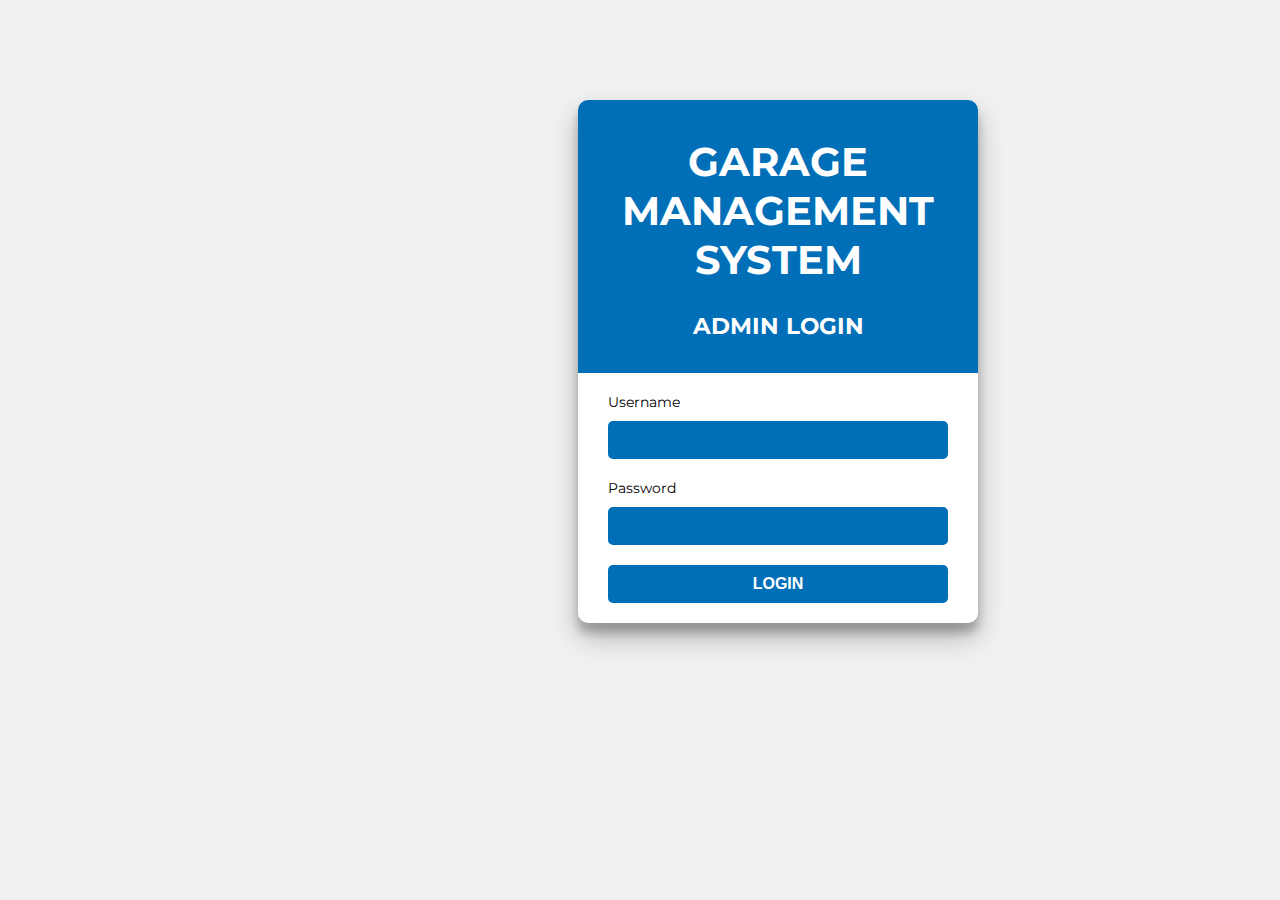
<file: index.html>
<!DOCTYPE html>
<html lang="en">

<head>
  <meta charset="UTF-8">
  <title>Garage Management System - Login</title>
  <meta name="viewport" content="width=device-width, initial-scale=1">
  <link rel="stylesheet" href="https://cdnjs.cloudflare.com/ajax/libs/font-awesome/5.15.3/css/all.min.css">
  <link rel="stylesheet" href="https://fonts.googleapis.com/css?family=Montserrat:400,700">
  <style>
    * {
      box-sizing: border-box;
    }

    body {
      background-color: #f1f1f1;
      font-family: 'Montserrat', sans-serif;
      font-size: 14px;
    }

    .container {
      background-color: #fff;
      border-radius: 10px;
      box-shadow: 0 14px 28px rgba(0, 0, 0, 0.25),
        0 10px 10px rgba(0, 0, 0, 0.22);
      overflow: hidden;
      width: 400px;
      max-width: 100%;
      margin-left: 570px;
      margin-top: 100px;
    }

    .form-header {
      background-color: #016fb8;
      color: #fff;
      font-size: 20px;
      font-weight: 700;
      padding: 10px;
      text-align: center;
      text-transform: uppercase;
    }


    .form-group {
      padding: 20px 30px;
    }

    label {
      display: block;
      margin-bottom: 10px;
    }

    input[type="text"],
    input[type="password"] {
      width: 100%;
      padding: 10px;
      margin-bottom: 20px;
      border-radius: 5px;
      border: 1px solid #080808;
      box-sizing: border-box;
      font-size: 16px;
      font-weight: 700;
    }



    .form-group input {
      background-color: #016fb8;
      border: none;
      border-radius: 5px;
      color: #fff;
      cursor: pointer;
      font-size: 16px;
      font-weight: 700;
      padding: 10px 20px;
      text-transform: uppercase;
      transition: background-color 0.2s ease;
      width: 100%;
    }

    .form-group input:hover {
      background-color: #016fb8;
    }

    .form-group .form-check {
      align-items: center;
      display: flex;
      margin-top: 20px;
    }

    .form-group .form-check label {
      font-size: 14px;
      margin-left: 120px;
    }

    .form-group .form-check input {
      margin-right: 5px;
    }
  </style>
</head>

<body>
  <div class="container">
    <div class="form-header">
      <h1>Garage Management System</h1>
      <h3>Admin Login</h3>

    </div>
    <div class="form-group">

      <form action="index.php" method="post">
        <label for="username">Username</label>
        <input name="emp_email" type="text" id="username" required>
        <label for="password">Password</label>
        <input name="emp_password" type="password" id="password" required>
        <span><input type="submit" class="submit" value="Login" id=""/></span>
      </form>
    </div>
</body>

</html>
</file>
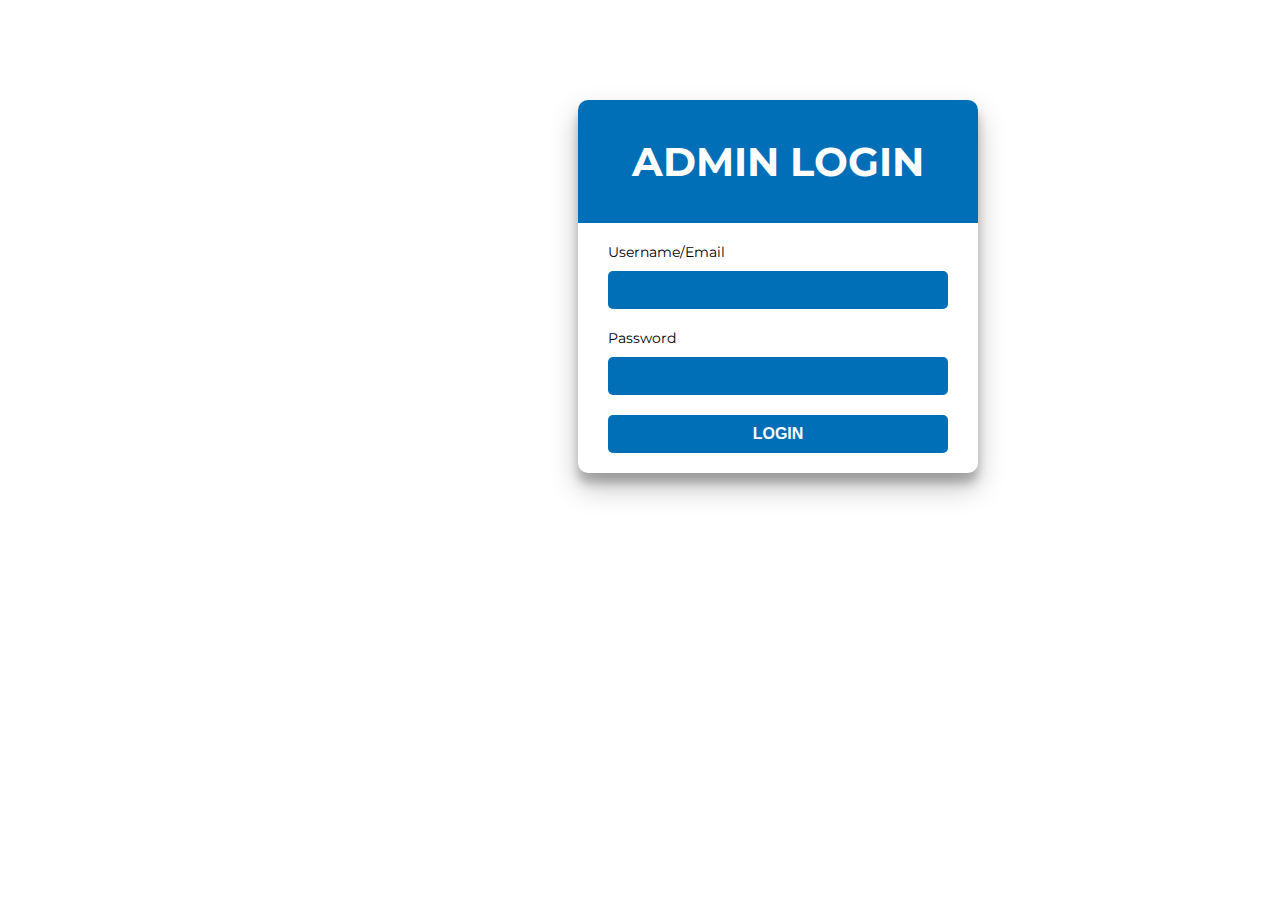
<file: admin1.html>
<!DOCTYPE html>
<html lang="en">

<head>
  <meta charset="UTF-8">
  <title>Admin - Login</title>
  <meta name="viewport" content="width=device-width, initial-scale=1">
  <link rel="stylesheet" href="https://cdnjs.cloudflare.com/ajax/libs/font-awesome/5.15.3/css/all.min.css">
  <link rel="stylesheet" href="https://fonts.googleapis.com/css?family=Montserrat:400,700">
  <style>
    * {
      box-sizing: border-box;
    }

    body {
      background-image: url("https://img.freepik.com/premium-photo/body-shop-with-cars-work_23-2147897925.jpg");
      background-repeat: no-repeat;
      background-size: cover;
      font-family: 'Montserrat', sans-serif;
      font-size: 14px;
    }

    .container {
      background-color: #fff;
      border-radius: 10px;
      box-shadow: 0 14px 28px rgba(0, 0, 0, 0.25),
        0 10px 10px rgba(0, 0, 0, 0.22);
      overflow: hidden;
      width: 400px;
      max-width: 100%;
      margin-left: 570px;
      margin-top: 100px;
    }

    .form-header {
      background-color: #016fb8;
      color: #fff;
      font-size: 20px;
      font-weight: 700;
      padding: 10px;
      text-align: center;
      text-transform: uppercase;
    }


    .form-group {
      padding: 20px 30px;
    }

    label {
      display: block;
      margin-bottom: 10px;
    }

    input[type="text"],
    input[type="password"] {
      width: 100%;
      padding: 10px;
      margin-bottom: 20px;
      border-radius: 5px;
      border: 1px solid #080808;
      box-sizing: border-box;
      font-size: 16px;
      font-weight: 700;
    }



    .form-group input {
      background-color: #016fb8;
      border: none;
      border-radius: 5px;
      color: #fff;
      cursor: pointer;
      font-size: 16px;
      font-weight: 700;
      padding: 10px 20px;
      text-transform: uppercase;
      transition: background-color 0.2s ease;
      width: 100%;
    }

    .form-group input:hover {
      background-color: #016fb8;
    }

    .form-group .form-check {
      align-items: center;
      display: flex;
      margin-top: 20px;
    }

    .form-group .form-check label {
      font-size: 14px;
      margin-left: 120px;
    }

    .form-group .form-check input {
      margin-right: 5px;
    }
  </style>
</head>

<body>
  <div class="container">
    <div class="form-header">
      <h1>ADMIN LOGIN</h1>
    </div>

    <form action="index.php">
  
    <div class="form-group">
      
        <label for="username">Username/Email</label>
        <input name="emp_email" type="text" id="email" required>
        <label for="password">Password</label>
        <input name="emp_password" type="password" id="password" required>
        <span><a href="admin2.html"><input type="submit" class="submit" value="Login" id=""/></a></span>
      
    </div>
  </form>
</body>

</html>
</file>
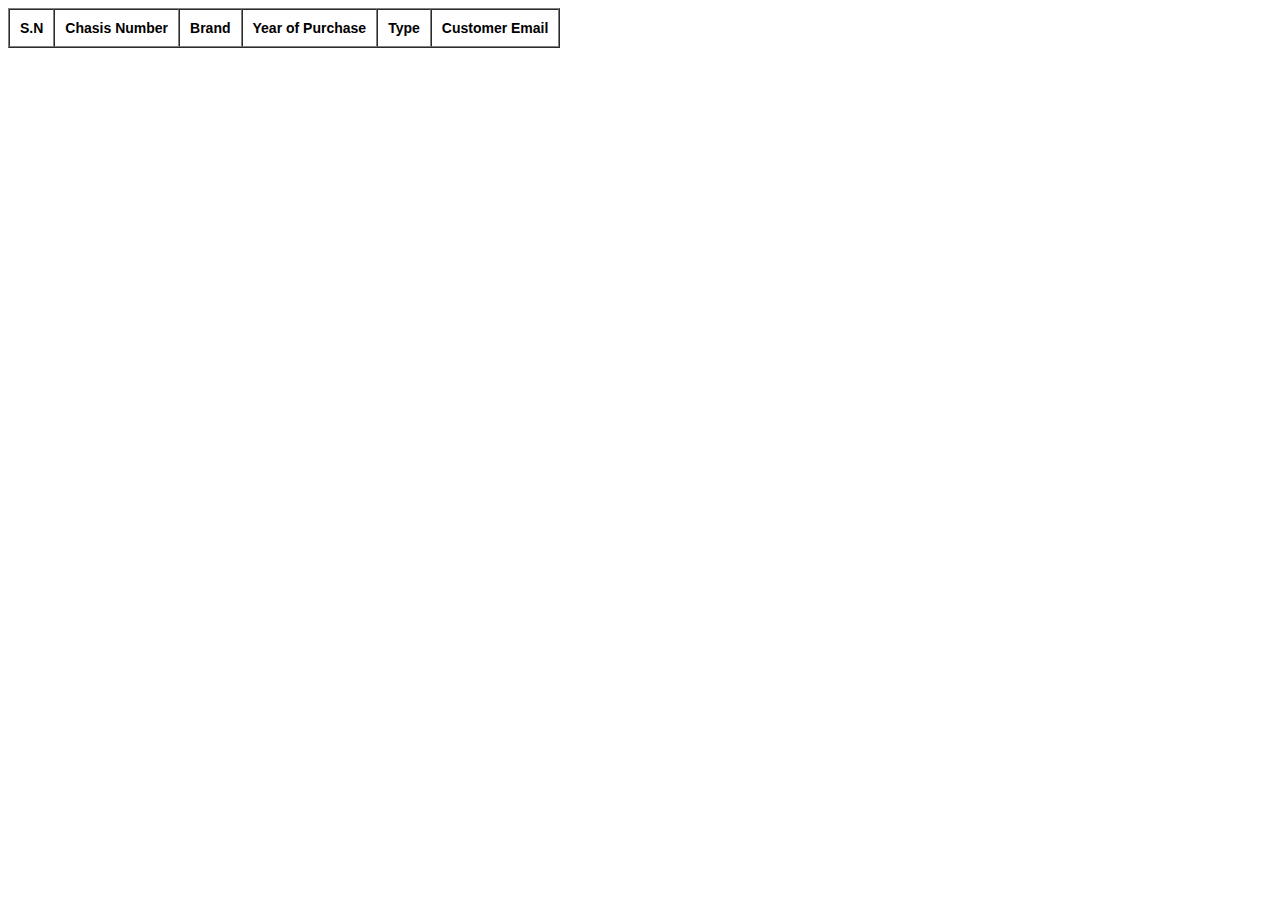
<file: admin2.html>
<!DOCTYPE html>
<html lang="en">
<head>
    <meta charset="UTF-8">
    <meta http-equiv="X-UA-Compatible" content="IE=edge">
    <meta name="viewport" content="width=device-width, initial-scale=1.0">
    <title>Welcome Admin</title>
    <style>
        * {
          box-sizing: border-box;
        }
    
        body {
          background-image: url("https://img.freepik.com/premium-photo/body-shop-with-cars-work_23-2147897925.jpg");
          background-repeat: no-repeat;
          background-size: cover;
          font-family: 'Montserrat', sans-serif;
          font-size: 14px;
        }
    
        .container {
          background-color: #fff;
          border-radius: 10px;
          box-shadow: 0 14px 28px rgba(0, 0, 0, 0.25),
            0 10px 10px rgba(0, 0, 0, 0.22);
          overflow: hidden;
          width: 400px;
          max-width: 100%;
          margin-left: 570px;
          margin-top: 100px;
        }
    
        .form-header {
          background-color: #016fb8;
          color: #fff;
          font-size: 20px;
          font-weight: 700;
          padding: 10px;
          text-align: center;
          text-transform: uppercase;
        }
    
    
        .form-group {
          padding: 20px 30px;
        }
    
        label {
          display: block;
          margin-bottom: 10px;
        }
    
        input[type="text"],
        input[type="password"] {
          width: 100%;
          padding: 10px;
          margin-bottom: 20px;
          border-radius: 5px;
          border: 1px solid #080808;
          box-sizing: border-box;
          font-size: 16px;
          font-weight: 700;
        }
    
    
    
        .form-group input {
          background-color: #016fb8;
          border: none;
          border-radius: 5px;
          color: #fff;
          cursor: pointer;
          font-size: 16px;
          font-weight: 700;
          padding: 10px 20px;
          text-transform: uppercase;
          transition: background-color 0.2s ease;
          width: 100%;
        }
    
        .form-group input:hover {
          background-color: #016fb8;
        }
    
        .form-group .form-check {
          align-items: center;
          display: flex;
          margin-top: 20px;
        }
    
        .form-group .form-check label {
          font-size: 14px;
          margin-left: 120px;
        }
    
        .form-group .form-check input {
          margin-right: 5px;
        }
      </style>
</head>
<body>
    <table border="1" cellspacing="0" cellpadding="10">
        <tr>
          <th>S.N</th>
          <th>Chasis Number</th>
          <th>Brand</th>
          <th>Year  of Purchase</th>
          <th>Type</th>
          <th>Customer Email</th>
        </tr>
    </table>
</body>
</html>
</file>
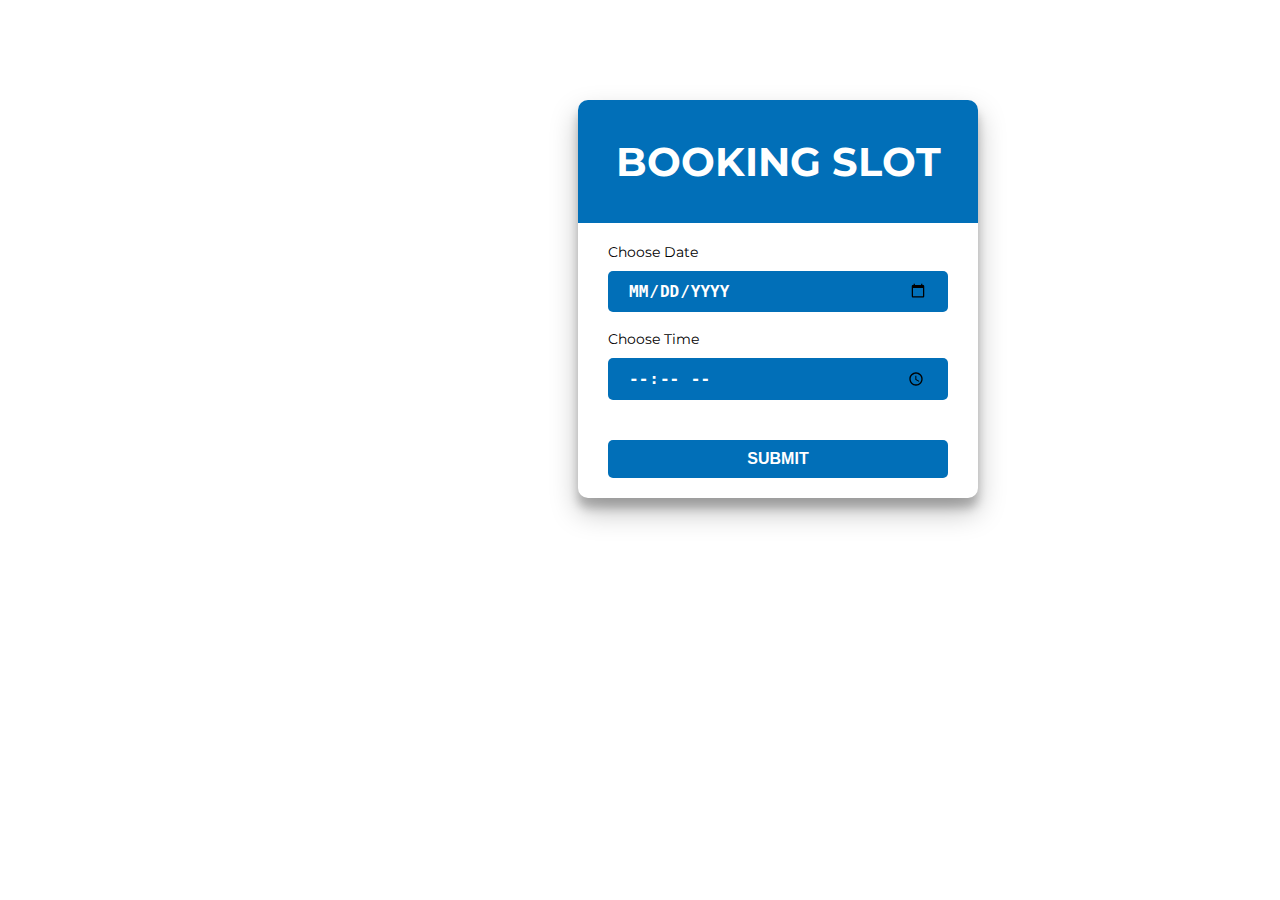
<file: booking.html>
<!DOCTYPE html>
<html lang="en">      
<head>
  <meta charset="UTF-8">
  <title>Booking-Information</title>
  <meta name="viewport" content="width=device-width, initial-scale=1">
  <link rel="stylesheet" href="https://cdnjs.cloudflare.com/ajax/libs/font-awesome/5.15.3/css/all.min.css">
  <link rel="stylesheet" href="https://fonts.googleapis.com/css?family=Montserrat:400,700">
  <style>
    * {
      box-sizing: border-box; 
    }

    body {
      background-image: url("https://img.freepik.com/premium-photo/body-shop-with-cars-work_23-2147897925.jpg");
      background-repeat: no-repeat;
      background-size: cover;
      font-family: 'Montserrat', sans-serif;
      font-size: 14px;
    }

    .container {
      background-color: #fff;
      border-radius: 10px;
      box-shadow: 0 14px 28px rgba(0,0,0,0.25), 
                  0 10px 10px rgba(0,0,0,0.22);
      overflow: hidden;
      width: 400px;
      max-width: 100%;
      margin-left: 570px;
      margin-top: 100px;
    }

    .form-header {
      background-color: #016fb8;
      color: #fff;
      font-size: 20px;
      font-weight: 700;
      padding: 10px;
      text-align: center;
      text-transform: uppercase;
    }


    .form-group {
      padding: 20px 30px;
    }
    label {
        display: block;
        margin-bottom: 10px;
      }
      input[type="text"],
      input[type="password"] {
        width: 100%;
        padding: 10px;
        margin-bottom: 20px;
        border-radius: 5px;
        border: 1px solid #080808;
        box-sizing: border-box;
        font-size: 16px;
        font-weight: 700;
      }

    

    .form-group input {
      background-color: #016fb8;
      border: none;
      border-radius: 5px;
      color: #fff;
      cursor: pointer;
      font-size: 16px;
      font-weight: 700;
      padding: 10px 20px;
      text-transform: uppercase;
      transition: background-color 0.2s ease;
      width: 100%;
    } 
    .form-group input:hover {
      background-color: #016fb8;
    }

    .form-group .form-check {
      align-items: center;
      display: flex;
      margin-top: 20px;
    }

    .form-group .form-check label {
      font-size: 14px;
      margin-left: 120px;
    }

    .form-group .form-check input {
      margin-right: 5px;
    }

  </style>
</head>
<body>
  <div class="container">
    <div class="form-header">
      <h1>Booking Slot</h1>
    </div>
    <div class="form-group">
      <form action="booking.php" method="post">
      <label for="password">Choose Date</label>
      <input type="date" id="Test_Date">
      <br><br>
      <label for="password">Choose Time</label>      
      <input type="time" id="Test_Time">
      </form>
      
  </div>
  <div class="form-group">
    <span><a href="./last.html"><input type="submit" class="submit" value="SUBMIT" id=""></a></span>
  </div> 
  </body>
</html>
</file>
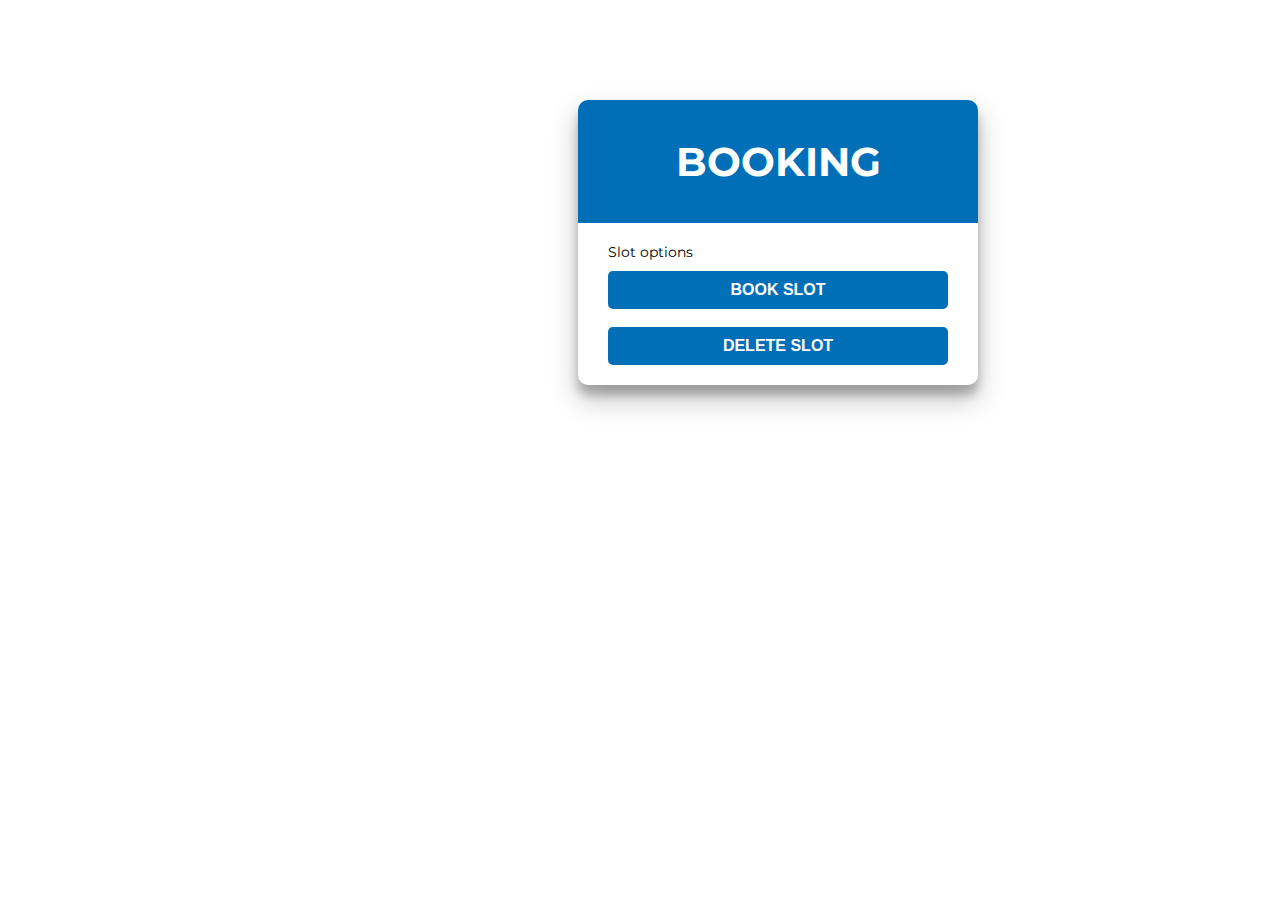
<file: choice.html>
<!DOCTYPE html>
<html lang="en">      
<head>
  <meta charset="UTF-8">
  <title>Booking-Information</title>
  <meta name="viewport" content="width=device-width, initial-scale=1">
  <link rel="stylesheet" href="https://cdnjs.cloudflare.com/ajax/libs/font-awesome/5.15.3/css/all.min.css">
  <link rel="stylesheet" href="https://fonts.googleapis.com/css?family=Montserrat:400,700">
  <style>
    * {
      box-sizing: border-box; 
    }

    body {
      background-image: url("https://img.freepik.com/premium-photo/body-shop-with-cars-work_23-2147897925.jpg");
      background-repeat: no-repeat;
      background-size: cover;
      font-family: 'Montserrat', sans-serif;
      font-size: 14px;
    }

    .container {
      background-color: #fff;
      border-radius: 10px;
      box-shadow: 0 14px 28px rgba(0,0,0,0.25), 
                  0 10px 10px rgba(0,0,0,0.22);
      overflow: hidden;
      width: 400px;
      max-width: 100%;
      margin-left: 570px;
      margin-top: 100px;
    }

    .form-header {
      background-color: #016fb8;
      color: #fff;
      font-size: 20px;
      font-weight: 700;
      padding: 10px;
      text-align: center;
      text-transform: uppercase;
    }


    .form-group {
      padding: 20px 30px;
    }
    label {
        display: block;
        margin-bottom: 10px;
      }
      input[type="text"],
      input[type="password"] {
        width: 100%;
        padding: 10px;
        margin-bottom: 20px;
        border-radius: 5px;
        border: 1px solid #080808;
        box-sizing: border-box;
        font-size: 16px;
        font-weight: 700;
      }

    

    .form-group input {
      background-color: #016fb8;
      border: none;
      border-radius: 5px;
      color: #fff;
      cursor: pointer;
      font-size: 16px;
      font-weight: 700;
      padding: 10px 20px;
      text-transform: uppercase;
      transition: background-color 0.2s ease;
      width: 100%;
    } 
    .form-group input:hover {
      background-color: #016fb8;
    }

    .form-group .form-check {
      align-items: center;
      display: flex;
      margin-top: 20px;
    }

    .form-group .form-check label {
      font-size: 14px;
      margin-left: 120px;
    }

    .form-group .form-check input {
      margin-right: 5px;
    }

  </style>
</head>
<body>
  <div class="container">
    <div class="form-header">
      <h1>Booking</h1>
    </div>
    <div class="form-group">
        <label for="book_slot">Slot options</label>
        <span><a href="./vehicle.html"><input type="submit" class="submit" value="Book Slot" id=""></a></span>
        
        <br><br>
        <span><a href="./delete.html"><input type="submit" class="submit" value="Delete Slot" id=""></a></span>
  </div>

  </body>
</html>
</file>
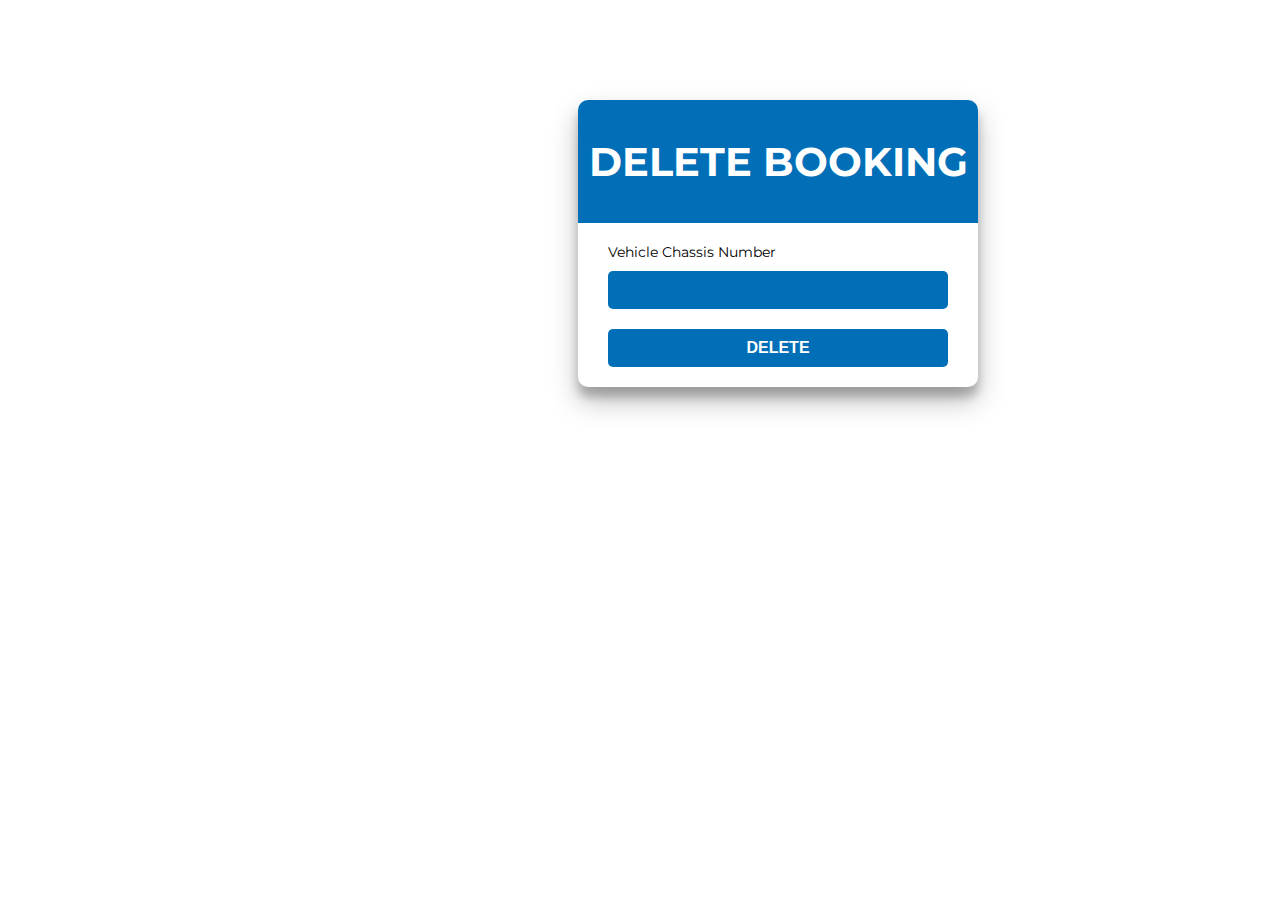
<file: delete.html>
<!DOCTYPE html>
<html lang="en">

<head>
  <meta charset="UTF-8">
  <title>Delete-Booking</title>
  <meta name="viewport" content="width=device-width, initial-scale=1">
  <link rel="stylesheet" href="https://cdnjs.cloudflare.com/ajax/libs/font-awesome/5.15.3/css/all.min.css">
  <link rel="stylesheet" href="https://fonts.googleapis.com/css?family=Montserrat:400,700">
  <style>
    * {
      box-sizing: border-box;
    }

    body {
      background-image: url("https://img.freepik.com/premium-photo/body-shop-with-cars-work_23-2147897925.jpg");
      background-repeat: no-repeat;
      background-size: cover;
      font-family: 'Montserrat', sans-serif;
      font-size: 14px;
    }

    .container {
      background-color: #fff;
      border-radius: 10px;
      box-shadow: 0 14px 28px rgba(0, 0, 0, 0.25),
        0 10px 10px rgba(0, 0, 0, 0.22);
      overflow: hidden;
      width: 400px;
      max-width: 100%;
      margin-left: 570px;
      margin-top: 100px;
    }

    .form-header {
      background-color: #016fb8;
      color: #fff;
      font-size: 20px;
      font-weight: 700;
      padding: 10px;
      text-align: center;
      text-transform: uppercase;
    }


    .form-group {
      padding: 20px 30px;
    }

    label {
      display: block;
      margin-bottom: 10px;
    }

    input[type="text"],
    input[type="password"] {
      width: 100%;
      padding: 10px;
      margin-bottom: 20px;
      border-radius: 5px;
      border: 1px solid #080808;
      box-sizing: border-box;
      font-size: 16px;
      font-weight: 700;
    }



    .form-group input {
      background-color: #016fb8;
      border: none;
      border-radius: 5px;
      color: #fff;
      cursor: pointer;
      font-size: 16px;
      font-weight: 700;
      padding: 10px 20px;
      text-transform: uppercase;
      transition: background-color 0.2s ease;
      width: 100%;
    }

    .form-group input:hover {
      background-color: #016fb8;
    }

    .form-group .form-check {
      align-items: center;
      display: flex;
      margin-top: 20px;
    }

    .form-group .form-check label {
      font-size: 14px;
      margin-left: 120px;
    }

    .form-group .form-check input {
      margin-right: 5px;
    }
  </style>
</head>

<body>
  <div class="container">
    <div class="form-header">
      <h1>DELETE BOOKING</h1>
    </div>
    <div class="form-group">
      <form action="delete.php">
      
        <label for="username">Vehicle Chassis Number</label>
        <input name="chassis_number" type="text" id="username">


        <span><a href="./deleteconf.html"><input type="submit" class="submit" value="DELETE" id=""></a></span>
      </form>
    </div>
</body>

</html>
</file>
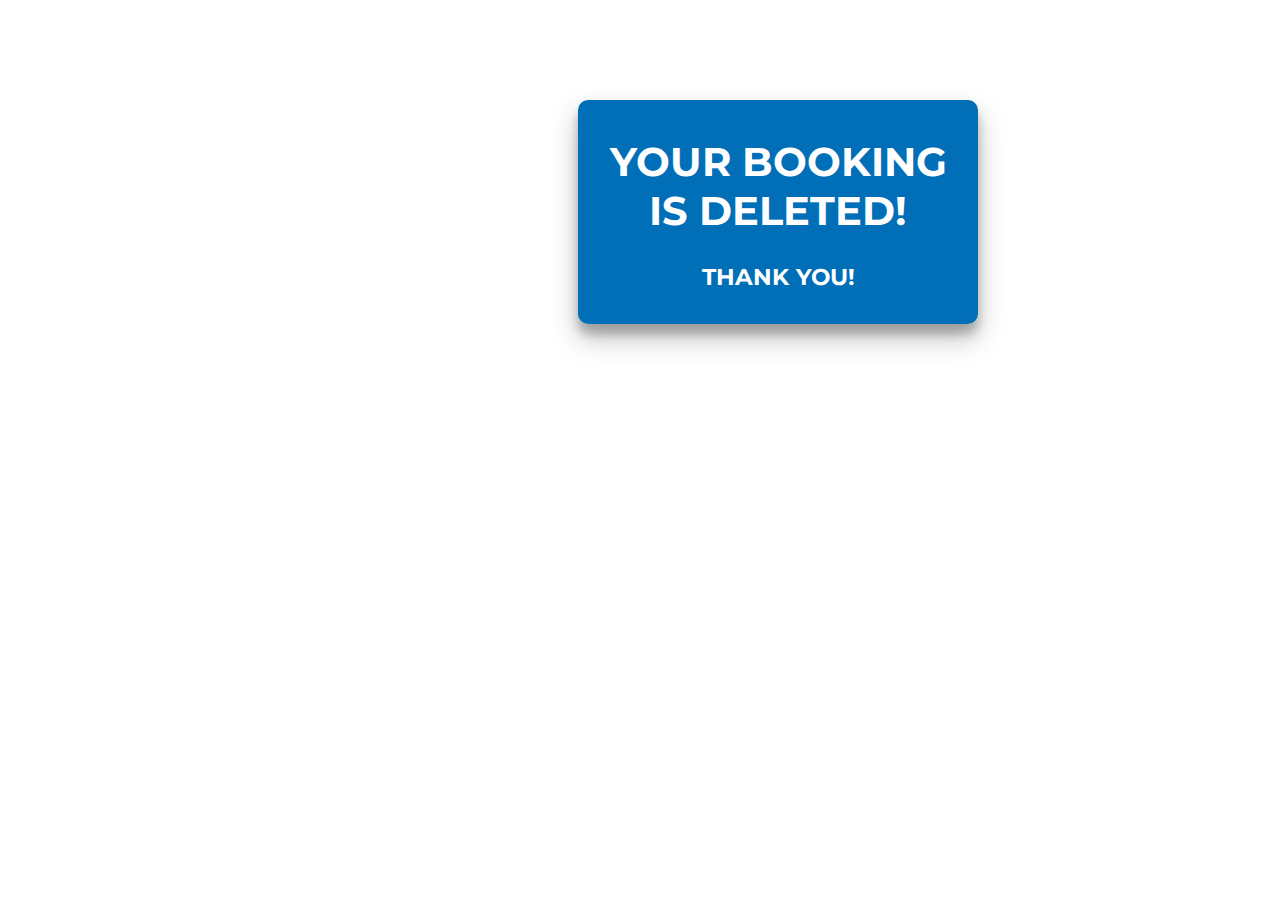
<file: deleteconf.html>
<!DOCTYPE html>
<html lang="en">      
<head>
  <meta charset="UTF-8">
  <title>Thank you</title>
  <meta name="viewport" content="width=device-width, initial-scale=1">
  <link rel="stylesheet" href="https://cdnjs.cloudflare.com/ajax/libs/font-awesome/5.15.3/css/all.min.css">
  <link rel="stylesheet" href="https://fonts.googleapis.com/css?family=Montserrat:400,700">
  <style>
    * {
      box-sizing: border-box; 
    }

    body {
      background-image: url("https://img.freepik.com/premium-photo/body-shop-with-cars-work_23-2147897925.jpg");
      background-repeat: no-repeat;
      background-size: cover;
      font-family: 'Montserrat', sans-serif;
      font-size: 14px;
    }

    .container {
      background-color: #fff;
      border-radius: 10px;
      box-shadow: 0 14px 28px rgba(0,0,0,0.25), 
                  0 10px 10px rgba(0,0,0,0.22);
      overflow: hidden;
      width: 400px;
      max-width: 100%;
      margin-left: 570px;
      margin-top: 100px;
    }

    .form-header {
      background-color: #016fb8;
      color: #fff;
      font-size: 20px;
      font-weight: 700;
      padding: 10px;
      text-align: center;
      text-transform: uppercase;
    }


    .form-group {
      padding: 20px 30px;
    }
    label {
        display: block;
        margin-bottom: 10px;
      }
      input[type="text"],
      input[type="password"] {
        width: 100%;
        padding: 10px;
        margin-bottom: 20px;
        border-radius: 5px;
        border: 1px solid #080808;
        box-sizing: border-box;
        font-size: 16px;
        font-weight: 700;
      }

    

    .form-group input {
      background-color: #016fb8;
      border: none;
      border-radius: 5px;
      color: #fff;
      cursor: pointer;
      font-size: 16px;
      font-weight: 700;
      padding: 10px 20px;
      text-transform: uppercase;
      transition: background-color 0.2s ease;
      width: 100%;
    } 
    .form-group input:hover {
      background-color: #016fb8;
    }

    .form-group .form-check {
      align-items: center;
      display: flex;
      margin-top: 20px;
    }

    .form-group .form-check label {
      font-size: 14px;
      margin-left: 120px;
    }

    .form-group .form-check input {
      margin-right: 5px;
    }

  </style>
</head>
<body>
  <div class="container">
    <div class="form-header">
      <h1>Your booking is deleted!</h1>
      <h3>Thank you!</h3>

    </div>
    
  </div>

  
  </body>
</html>
</file>
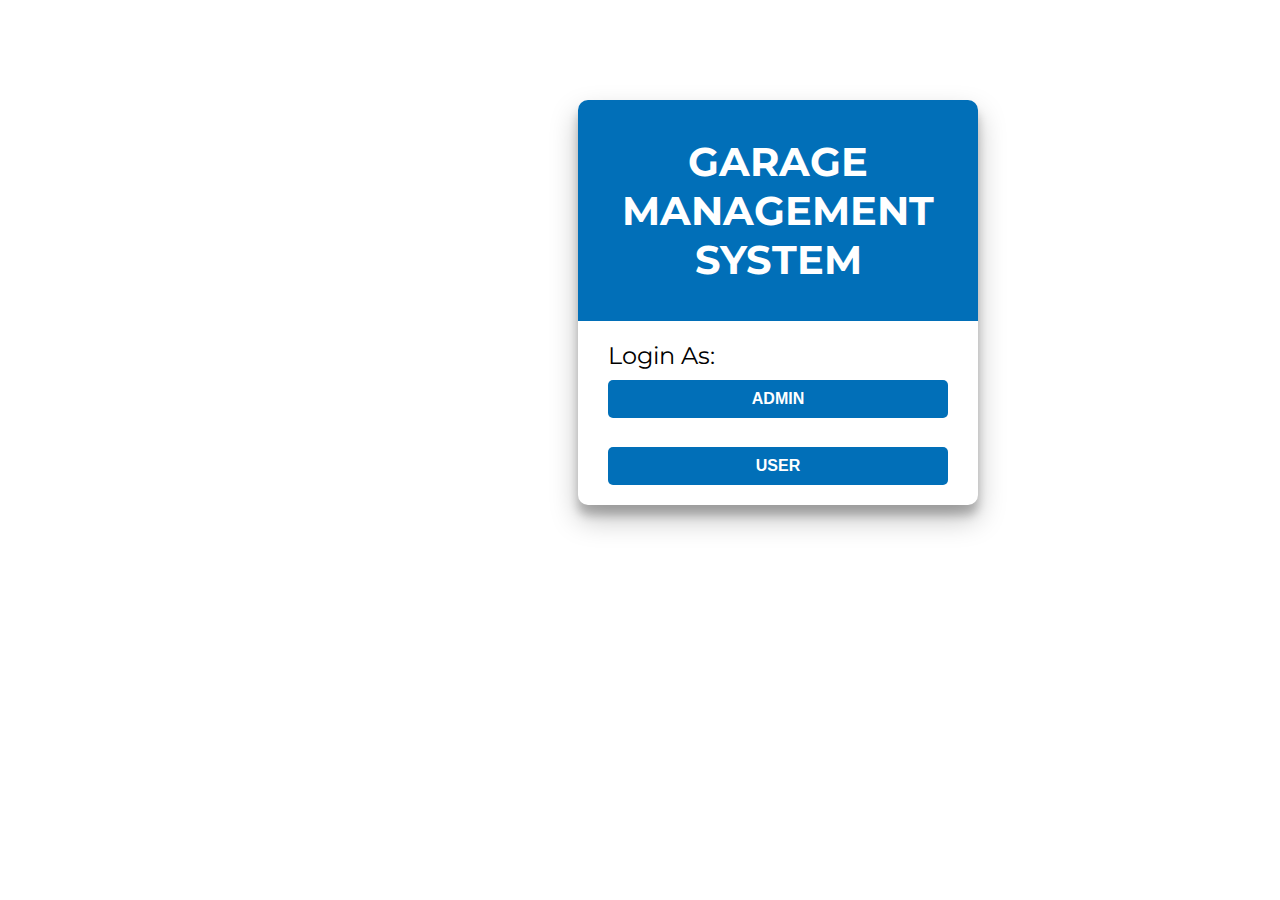
<file: first.html>
<!DOCTYPE html>
<html lang="en">
<head>
  <meta charset="UTF-8">
  <title>Login</title>
  <meta name="viewport" content="width=device-width, initial-scale=1">
  <link rel="stylesheet" href="https://cdnjs.cloudflare.com/ajax/libs/font-awesome/5.15.3/css/all.min.css">
  <link rel="stylesheet" href="https://fonts.googleapis.com/css?family=Montserrat:400,700">
  <style>
    * {
      box-sizing: border-box;
    }

    body {
      background-image: url("https://img.freepik.com/premium-photo/body-shop-with-cars-work_23-2147897925.jpg");
      background-repeat: no-repeat;
      background-size: cover;
      font-family: 'Montserrat', sans-serif;
      font-size: 24px;
    }

    .container {
      background-color: #fff;
      border-radius: 10px;
      box-shadow: 0 14px 28px rgba(0,0,0,0.25), 
                  0 10px 10px rgba(0,0,0,0.22);
      overflow: hidden;
      width: 400px;
      max-width: 100%;
      margin-left: 570px;
      margin-top: 100px;
    }

    .form-header {
      background-color: #016fb8;
      color: #fff;
      font-size: 20px;
      font-weight: 700;
      padding: 10px;
      text-align: center;
      text-transform: uppercase;
    }


    .form-group {
      padding: 20px 30px;
    }
    label {
        display: block;
        margin-bottom: 10px;
      }
      input[type="text"],
      input[type="password"] {
        width: 100%;
        padding: 10px;
        margin-bottom: 20px;
        border-radius: 5px;
        border: 1px solid #080808;
        box-sizing: border-box;
        font-size: 10px;
        font-weight: 700;
      }

    

    .form-group input {
      background-color: #016fb8;
      border: none;
      border-radius: 5px;
      color: #fff;
      cursor: pointer;
      font-size: 16px;
      font-weight: 700;
      padding: 10px 20px;
      text-transform: uppercase;
      transition: background-color 0.2s ease;
      width: 100%;
    }

    .form-group input:hover {
      background-color: #016fb8;
    }

    .form-group .form-check {
      align-items: center;
      display: flex;
      margin-top: 20px;
    }

    .form-group .form-check label {
      font-size: 20px;
      margin-left: 120px;
    }

    .form-group .form-check input {
      margin-right: 5px;
    }

    .button {
        background-color: #016fb8;
        border: none;
        border-radius: 5px ;
        color: white;
        padding: 10px 20px;
        text-align: center;
        text-decoration: none;
        font-size: 14px;
        cursor: pointer;
      }

  </style>
</head>
<body>
  <div class="container">
    <div class="form-header">
      <h1>Garage Management System</h1>
    </div>
    <div class="form-group">
        <label for="login-as">Login As:</label>
        <span><a href="./admin1.html"><input type="submit" class="submit" value="Admin" id=""></a></span>
        
        <br><br>
        <span><a href="./register.html"><input type="submit" class="submit" value="User" id=""></a></span>
  </div>
  </body>
</html>
</file>
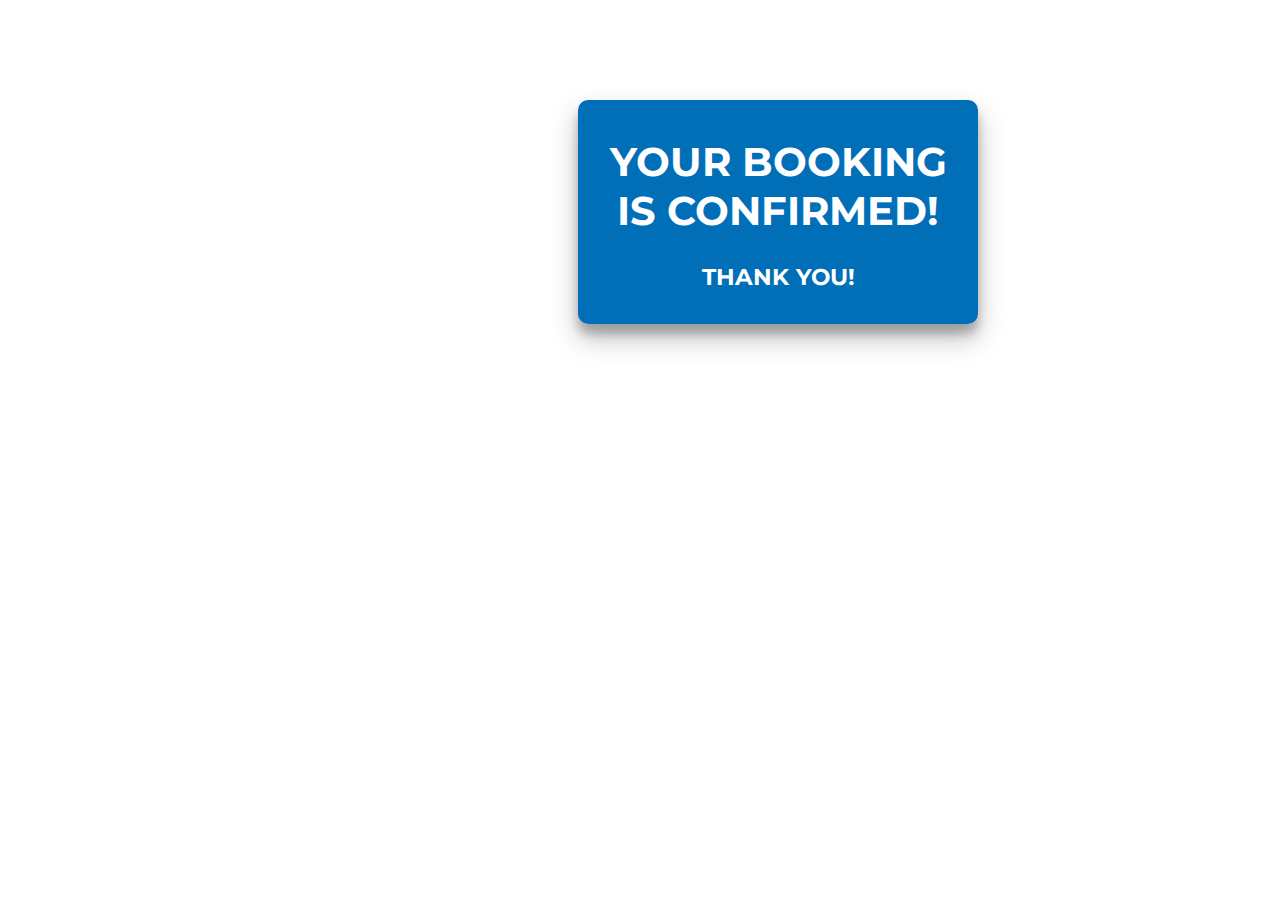
<file: last.html>
<!DOCTYPE html>
<html lang="en">      
<head>
  <meta charset="UTF-8">
  <title>Thank you</title>
  <meta name="viewport" content="width=device-width, initial-scale=1">
  <link rel="stylesheet" href="https://cdnjs.cloudflare.com/ajax/libs/font-awesome/5.15.3/css/all.min.css">
  <link rel="stylesheet" href="https://fonts.googleapis.com/css?family=Montserrat:400,700">
  <style>
    * {
      box-sizing: border-box; 
    }

    body {
      background-image: url("https://img.freepik.com/premium-photo/body-shop-with-cars-work_23-2147897925.jpg");
      background-repeat: no-repeat;
      background-size: cover;
      font-family: 'Montserrat', sans-serif;
      font-size: 14px;
    }

    .container {
      background-color: #fff;
      border-radius: 10px;
      box-shadow: 0 14px 28px rgba(0,0,0,0.25), 
                  0 10px 10px rgba(0,0,0,0.22);
      overflow: hidden;
      width: 400px;
      max-width: 100%;
      margin-left: 570px;
      margin-top: 100px;
    }

    .form-header {
      background-color: #016fb8;
      color: #fff;
      font-size: 20px;
      font-weight: 700;
      padding: 10px;
      text-align: center;
      text-transform: uppercase;
    }


    .form-group {
      padding: 20px 30px;
    }
    label {
        display: block;
        margin-bottom: 10px;
      }
      input[type="text"],
      input[type="password"] {
        width: 100%;
        padding: 10px;
        margin-bottom: 20px;
        border-radius: 5px;
        border: 1px solid #080808;
        box-sizing: border-box;
        font-size: 16px;
        font-weight: 700;
      }

    

    .form-group input {
      background-color: #016fb8;
      border: none;
      border-radius: 5px;
      color: #fff;
      cursor: pointer;
      font-size: 16px;
      font-weight: 700;
      padding: 10px 20px;
      text-transform: uppercase;
      transition: background-color 0.2s ease;
      width: 100%;
    } 
    .form-group input:hover {
      background-color: #016fb8;
    }

    .form-group .form-check {
      align-items: center;
      display: flex;
      margin-top: 20px;
    }

    .form-group .form-check label {
      font-size: 14px;
      margin-left: 120px;
    }

    .form-group .form-check input {
      margin-right: 5px;
    }

  </style>
</head>
<body>
  <div class="container">
    <div class="form-header">
      <h1>Your booking is confirmed!</h1>
      <h3>Thank you!</h3>

    </div>
    
  </div>

  
  </body>
</html>
</file>
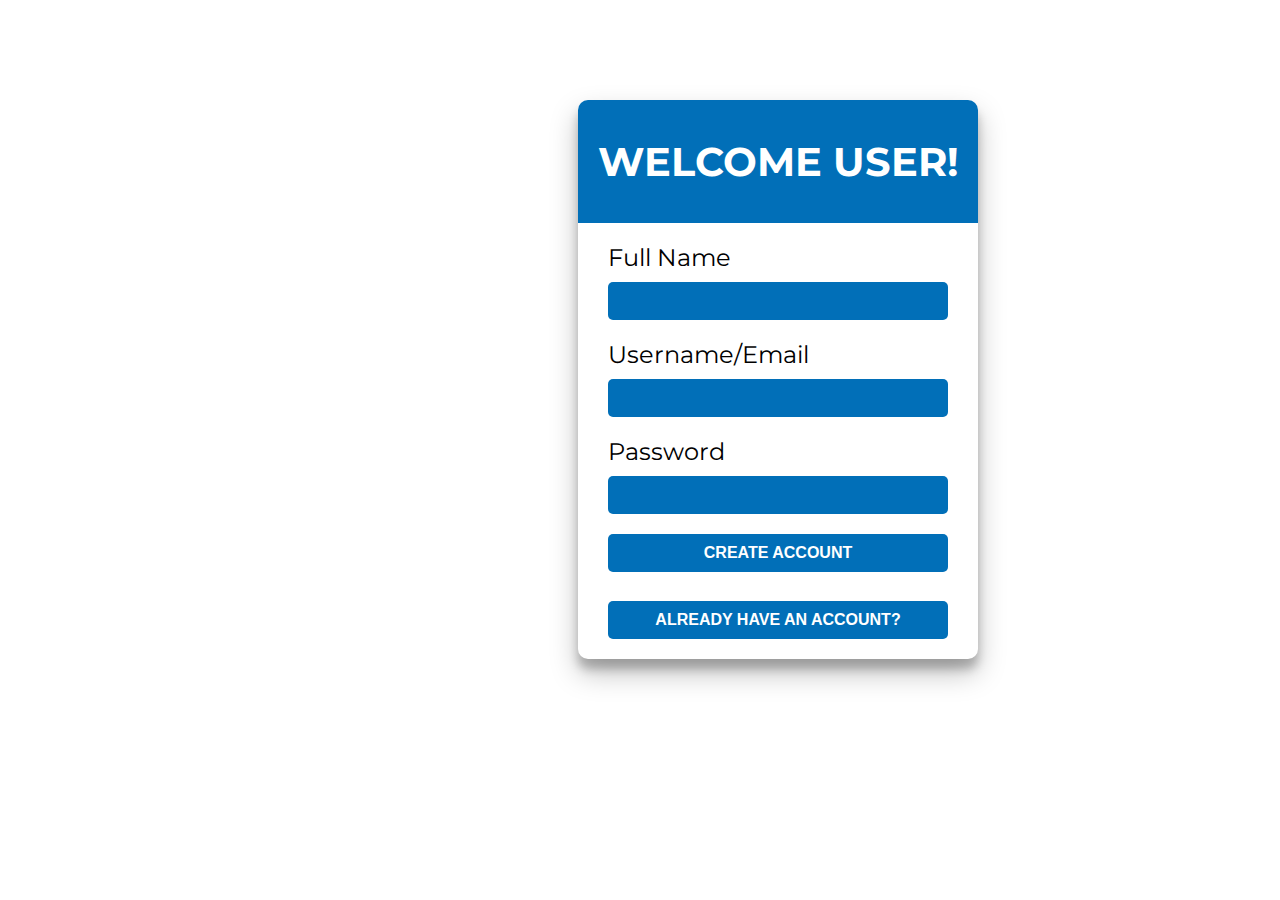
<file: register.html>
<!DOCTYPE html>
<html lang="en">
<head>
  <meta charset="UTF-8">
  <title>Login/Register</title>
  <meta name="viewport" content="width=device-width, initial-scale=1">
  <link rel="stylesheet" href="https://cdnjs.cloudflare.com/ajax/libs/font-awesome/5.15.3/css/all.min.css">
  <link rel="stylesheet" href="https://fonts.googleapis.com/css?family=Montserrat:400,700">
  <style>
    * {
      box-sizing: border-box;
    }

    body {
      background-image: url("https://img.freepik.com/premium-photo/body-shop-with-cars-work_23-2147897925.jpg");
      background-repeat: no-repeat;
      background-size: cover;
      font-family: 'Montserrat', sans-serif;
      font-size: 24px;
    }

    .container {
      background-color: #fff;
      border-radius: 10px;
      box-shadow: 0 14px 28px rgba(0,0,0,0.25), 
                  0 10px 10px rgba(0,0,0,0.22);
      overflow: hidden;
      width: 400px;
      max-width: 100%;
      margin-left: 570px;
      margin-top: 100px;
    }

    .form-header {
      background-color: #016fb8;
      color: #fff;
      font-size: 20px;
      font-weight: 700;
      padding: 10px;
      text-align: center;
      text-transform: uppercase;
    }


    .form-group {
      padding: 20px 30px;
    }
    label {
        display: block;
        margin-bottom: 10px;
      }
      input[type="text"],
      input[type="password"] {
        width: 100%;
        padding: 10px;
        margin-bottom: 20px;
        border-radius: 5px;
        border: 1px solid #080808;
        box-sizing: border-box;
        font-size: 10px;
        font-weight: 700;
      }

    

    .form-group input {
      background-color: #016fb8;
      border: none;
      border-radius: 5px;
      color: #fff;
      cursor: pointer;
      font-size: 16px;
      font-weight: 700;
      padding: 10px 20px;
      text-transform: uppercase;
      transition: background-color 0.2s ease;
      width: 100%;
    }

    .form-group input:hover {
      background-color: #016fb8;
    }

    .form-group .form-check {
      align-items: center;
      display: flex;
      margin-top: 20px;
    }

    .form-group .form-check label {
      font-size: 20px;
      margin-left: 120px;
    }

    .form-group .form-check input {
      margin-right: 5px;
    }

    .button {
        background-color: #016fb8;
        border: none;
        border-radius: 5px ;
        color: white;
        padding: 10px 20px;
        text-align: center;
        text-decoration: none;
        font-size: 14px;
        cursor: pointer;
      }

  </style>
</head>
<body>
  <div class="container">
    <div class="form-header">
      <h1>Welcome User!</h1>
    </div>
    <div class="form-group">
      <form action="user1.php"></form>
      <label for="name">Full Name</label>
      <input type="text" id="name" name="cust_name" required>
      <label for="username">Username/Email</label>
      <input type="text" id="username" name="cust_email" required>
      <label for="password">Password</label>
      <input type="password" id="password" name="cust_password" required>
    </form>
        <span><a href="./user.html"><input type="submit" class="submit" value="Create Account" id=""></a></span>
        
        <br><br>
        <span><a href="./user1.html"><input type="submit" class="submit" value="Already have an account?" id=""></a></span>
  </div>
  </body>
</html>
</file>
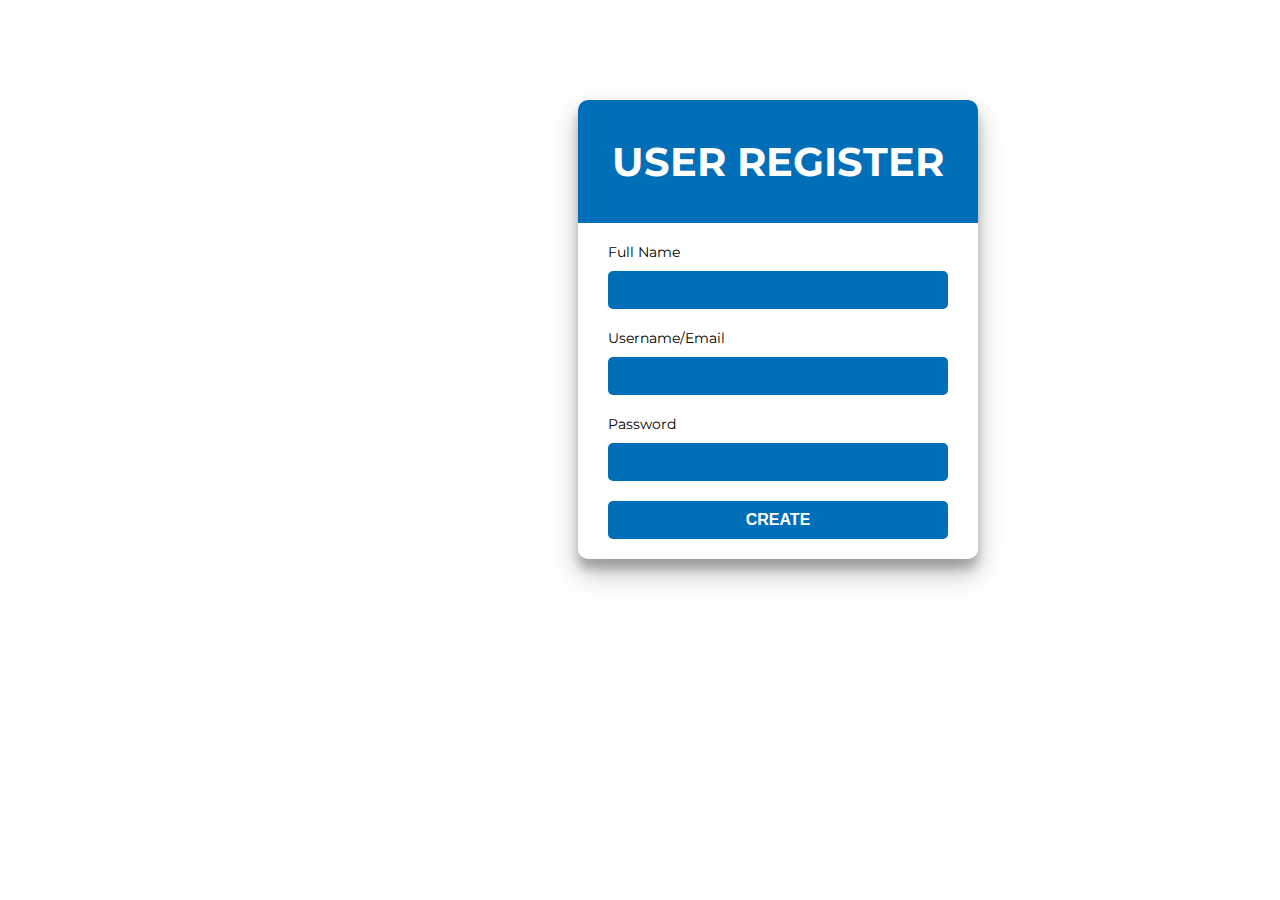
<file: user.html>
<!DOCTYPE html>
<html lang="en">
<head>
  <meta charset="UTF-8">
  <title>User - Register</title>
  <meta name="viewport" content="width=device-width, initial-scale=1">
  <link rel="stylesheet" href="https://cdnjs.cloudflare.com/ajax/libs/font-awesome/5.15.3/css/all.min.css">
  <link rel="stylesheet" href="https://fonts.googleapis.com/css?family=Montserrat:400,700">
  <style>
    * {
      box-sizing: border-box;
    }

    body {
      background-image: url("https://img.freepik.com/premium-photo/body-shop-with-cars-work_23-2147897925.jpg");
      background-repeat: no-repeat;
      background-size: cover;
      font-family: 'Montserrat', sans-serif;
      font-size: 14px;
    }

    .container {
      background-color: #fff;
      border-radius: 10px;
      box-shadow: 0 14px 28px rgba(0,0,0,0.25), 
                  0 10px 10px rgba(0,0,0,0.22);
      overflow: hidden;
      width: 400px;
      max-width: 100%;
      margin-left: 570px;
      margin-top: 100px;
    }

    .form-header {
      background-color: #016fb8;
      color: #fff;
      font-size: 20px;
      font-weight: 700;
      padding: 10px;
      text-align: center;
      text-transform: uppercase;
    }


    .form-group {
      padding: 20px 30px;
    }
    label {
        display: block;
        margin-bottom: 10px;
      }
      input[type="text"],
      input[type="password"] {
        width: 100%;
        padding: 10px;
        margin-bottom: 20px;
        border-radius: 5px;
        border: 1px solid #080808;
        box-sizing: border-box;
        font-size: 16px;
        font-weight: 700;
      }

    

    .form-group input {
      background-color: #016fb8;
      border: none;
      border-radius: 5px;
      color: #fff;
      cursor: pointer;
      font-size: 16px;
      font-weight: 700;
      padding: 10px 20px;
      text-transform: uppercase;
      transition: background-color 0.2s ease;
      width: 100%;
    }

    .form-group input:hover {
      background-color: #016fb8;
    }

    .form-group .form-check {
      align-items: center;
      display: flex;
      margin-top: 20px;
    }

    .form-group .form-check label {
      font-size: 14px;
      margin-left: 120px;
    }

    .form-group .form-check input {
      margin-right: 5px;
    }

  </style>
</head>
<body>
  <div class="container">
    <div class="form-header">
      <h1>USER Register</h1>
    </div>
    <form action="user1.php" method="post">
    <div class="form-group">
      <label for="name">Full Name</label>
      <input type="text" id="name" name="cust_name" required>
      <label for="username">Username/Email</label>
      <input type="text" id="username" name="cust_email" required>
      <label for="password">Password</label>
      <input type="password" id="password" name="cust_password" required>
      <span><a href="./user1.html"><input type="submit" class="submit" value="CREATE" id=""></a></span>
  </div>
</form>
  </body>
</html>
</file>
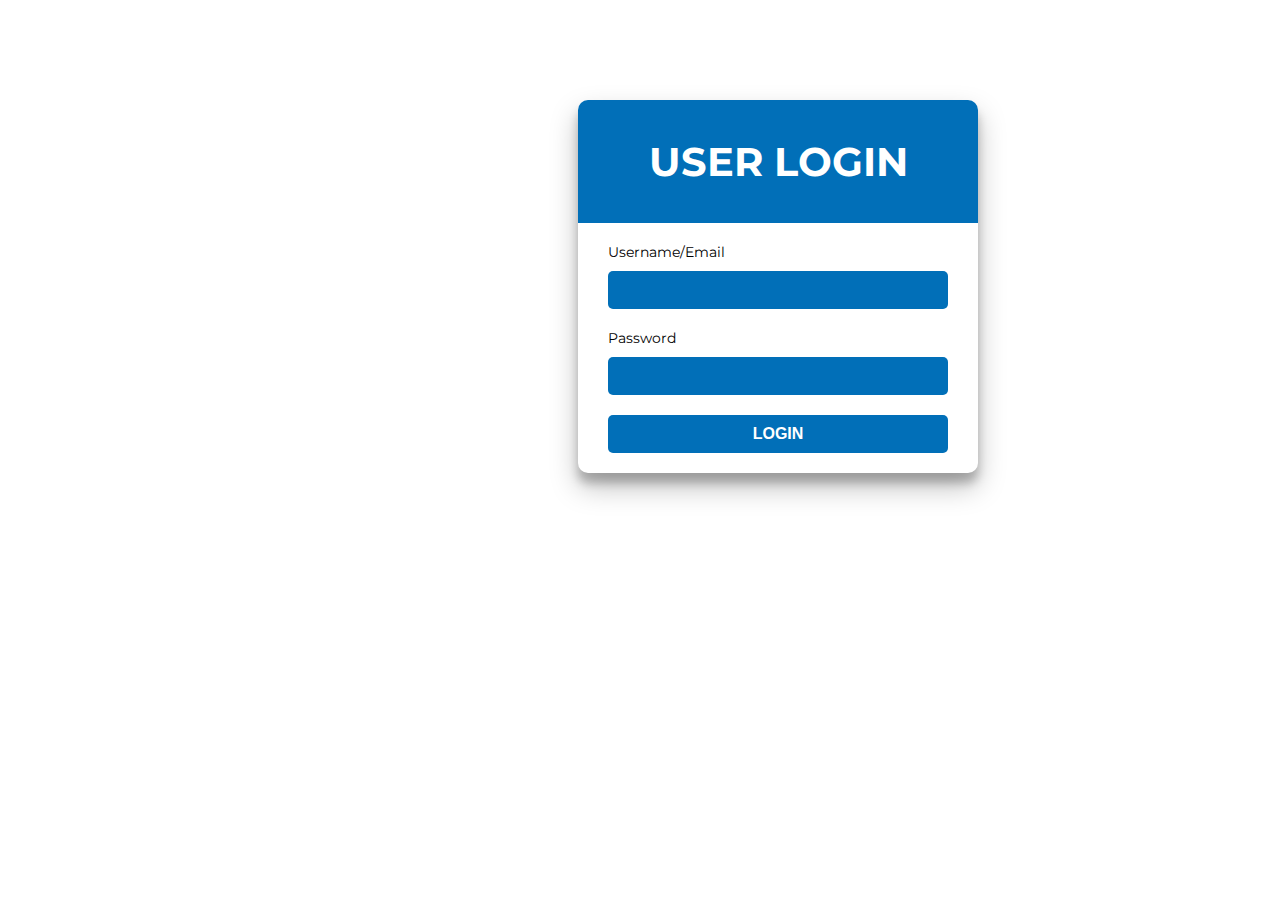
<file: user1.html>
<!DOCTYPE html>
<html lang="en">
<head>
  <meta charset="UTF-8">
  <title>User - Login</title>
  <meta name="viewport" content="width=device-width, initial-scale=1">
  <link rel="stylesheet" href="https://cdnjs.cloudflare.com/ajax/libs/font-awesome/5.15.3/css/all.min.css">
  <link rel="stylesheet" href="https://fonts.googleapis.com/css?family=Montserrat:400,700">
  <style>
    * {
      box-sizing: border-box;
    }

    body {
      background-image: url("https://img.freepik.com/premium-photo/body-shop-with-cars-work_23-2147897925.jpg");
      background-repeat: no-repeat;
      background-size: cover;
      font-family: 'Montserrat', sans-serif;
      font-size: 14px;
    }

    .container {
      background-color: #fff;
      border-radius: 10px;
      box-shadow: 0 14px 28px rgba(0,0,0,0.25), 
                  0 10px 10px rgba(0,0,0,0.22);
      overflow: hidden;
      width: 400px;
      max-width: 100%;
      margin-left: 570px;
      margin-top: 100px;
    }

    .form-header {
      background-color: #016fb8;
      color: #fff;
      font-size: 20px;
      font-weight: 700;
      padding: 10px;
      text-align: center;
      text-transform: uppercase;
    }


    .form-group {
      padding: 20px 30px;
    }
    label {
        display: block;
        margin-bottom: 10px;
      }
      input[type="text"],
      input[type="password"] {
        width: 100%;
        padding: 10px;
        margin-bottom: 20px;
        border-radius: 5px;
        border: 1px solid #080808;
        box-sizing: border-box;
        font-size: 16px;
        font-weight: 700;
      }

    

    .form-group input {
      background-color: #016fb8;
      border: none;
      border-radius: 5px;
      color: #fff;
      cursor: pointer;
      font-size: 16px;
      font-weight: 700;
      padding: 10px 20px;
      text-transform: uppercase;
      transition: background-color 0.2s ease;
      width: 100%;
    }

    .form-group input:hover {
      background-color: #016fb8;
    }

    .form-group .form-check {
      align-items: center;
      display: flex;
      margin-top: 20px;
    }

    .form-group .form-check label {
      font-size: 14px;
      margin-left: 120px;
    }

    .form-group .form-check input {
      margin-right: 5px;
    }

  </style>
</head>
<body>
  <div class="container">
    <div class="form-header">
      <h1>USER LOGIN</h1>
    </div>
    
    <div class="form-group">
      <form action="user1.php"></form>
      <label for="username">Username/Email</label>
      <input type="text" id="username" name="cust_email" required>
      <label for="password">Password</label>
      <input type="password" id="password" name="cust_password" required>
    </form>
      <span><a href="./choice.html"><input type="submit" class="submit" value="Login" id=""></a></span>
  </div>

  </body>
</html>
</file>
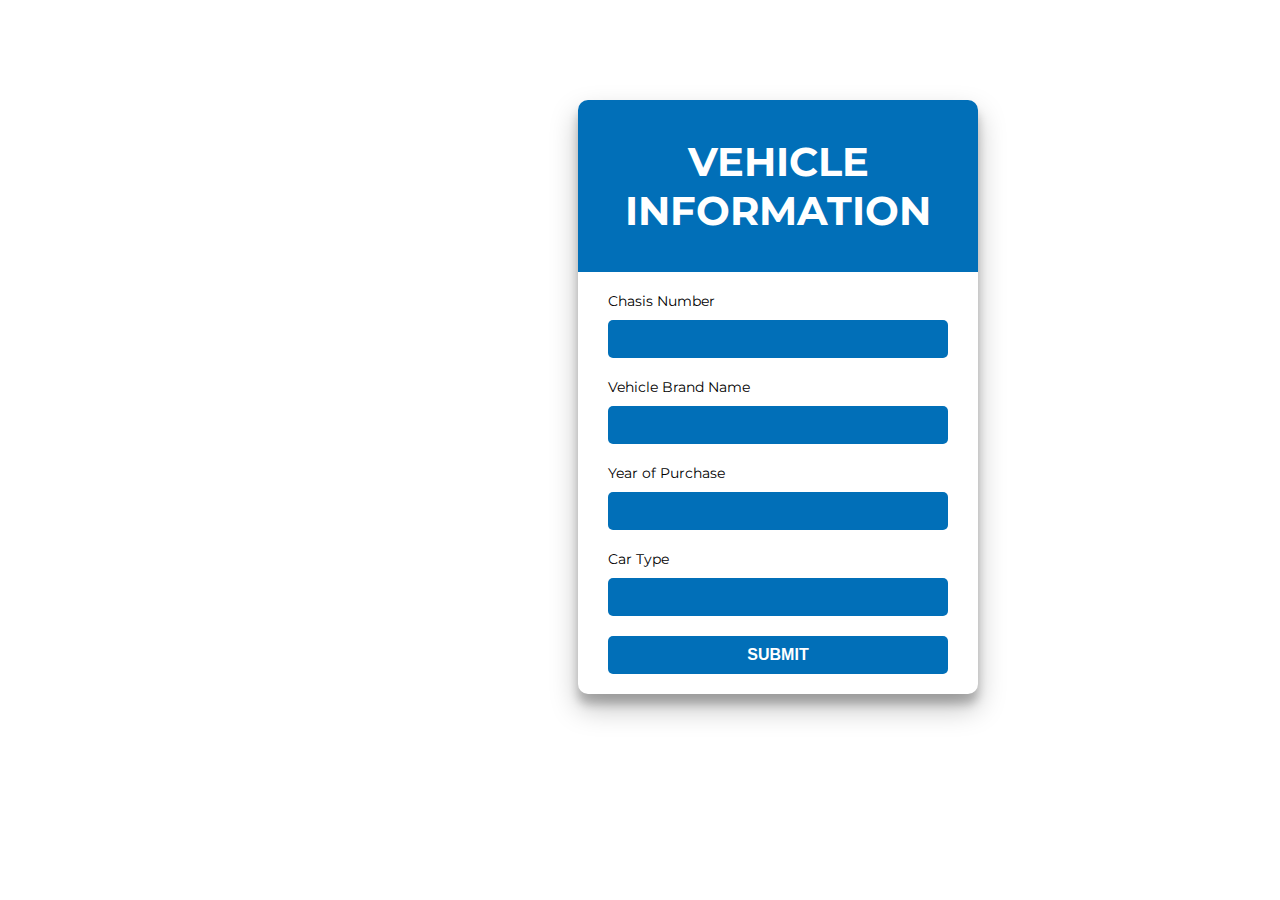
<file: vehicle.html>
<!DOCTYPE html>
<html lang="en">
<head>
  <meta charset="UTF-8">
  <title>Vehicle-Information</title>
  <meta name="viewport" content="width=device-width, initial-scale=1">
  <link rel="stylesheet" href="https://cdnjs.cloudflare.com/ajax/libs/font-awesome/5.15.3/css/all.min.css">
  <link rel="stylesheet" href="https://fonts.googleapis.com/css?family=Montserrat:400,700">
  <style>
    * {
      box-sizing: border-box;
    }

    body {
      background-image: url("https://img.freepik.com/premium-photo/body-shop-with-cars-work_23-2147897925.jpg");
      background-repeat: no-repeat;
      background-size: cover;
      font-family: 'Montserrat', sans-serif;
      font-size: 14px;
    }

    .container {
      background-color: #fff;
      border-radius: 10px;
      box-shadow: 0 14px 28px rgba(0,0,0,0.25), 
                  0 10px 10px rgba(0,0,0,0.22);
      overflow: hidden;
      width: 400px;
      max-width: 100%;
      margin-left: 570px;
      margin-top: 100px;
    }

    .form-header {
      background-color: #016fb8;
      color: #fff;
      font-size: 20px;
      font-weight: 700;
      padding: 10px;
      text-align: center;
      text-transform: uppercase;
    }


    .form-group {
      padding: 20px 30px;
    }
    label {
        display: block;
        margin-bottom: 10px;
      }
      input[type="text"],
      input[type="password"] {
        width: 100%;
        padding: 10px;
        margin-bottom: 20px;
        border-radius: 5px;
        border: 1px solid #080808;
        box-sizing: border-box;
        font-size: 16px;
        font-weight: 700;
      }

    

    .form-group input {
      background-color: #016fb8;
      border: none;
      border-radius: 5px;
      color: #fff;
      cursor: pointer;
      font-size: 16px;
      font-weight: 700;
      padding: 10px 20px;
      text-transform: uppercase;
      transition: background-color 0.2s ease;
      width: 100%;
    } 
    .form-group input:hover {
      background-color: #016fb8;
    }

    .form-group .form-check {
      align-items: center;
      display: flex;
      margin-top: 20px;
    }

    .form-group .form-check label {
      font-size: 14px;
      margin-left: 120px;
    }

    .form-group .form-check input {
      margin-right: 5px;
    }

  </style>
</head>
<body>
  <div class="container">
    <div class="form-header">
      <h1>Vehicle Information</h1>
    </div>
    <div class="form-group">
      <form action="vehicle.php" method="post">
      <label for="password">Chasis Number</label>
      <input type="text" id="Chasis" name="chasis_no" required>
      <label for="name">Vehicle Brand Name</label>
      <input type="text" id="name" name="car_comp" required>
      <label for="username">Year of Purchase</label>
      <input type="text" id="Year" name="year_of_purchase" required>
      <label for="type">Car Type</label>
      <input type="text" id="type" name="car_type" required>   
      <span><a href="./booking.html"><input type="submit" class="submit" value="SUBMIT" id=""></a></span>
    </form>
  </div>
  </body>
</html>
</file>
